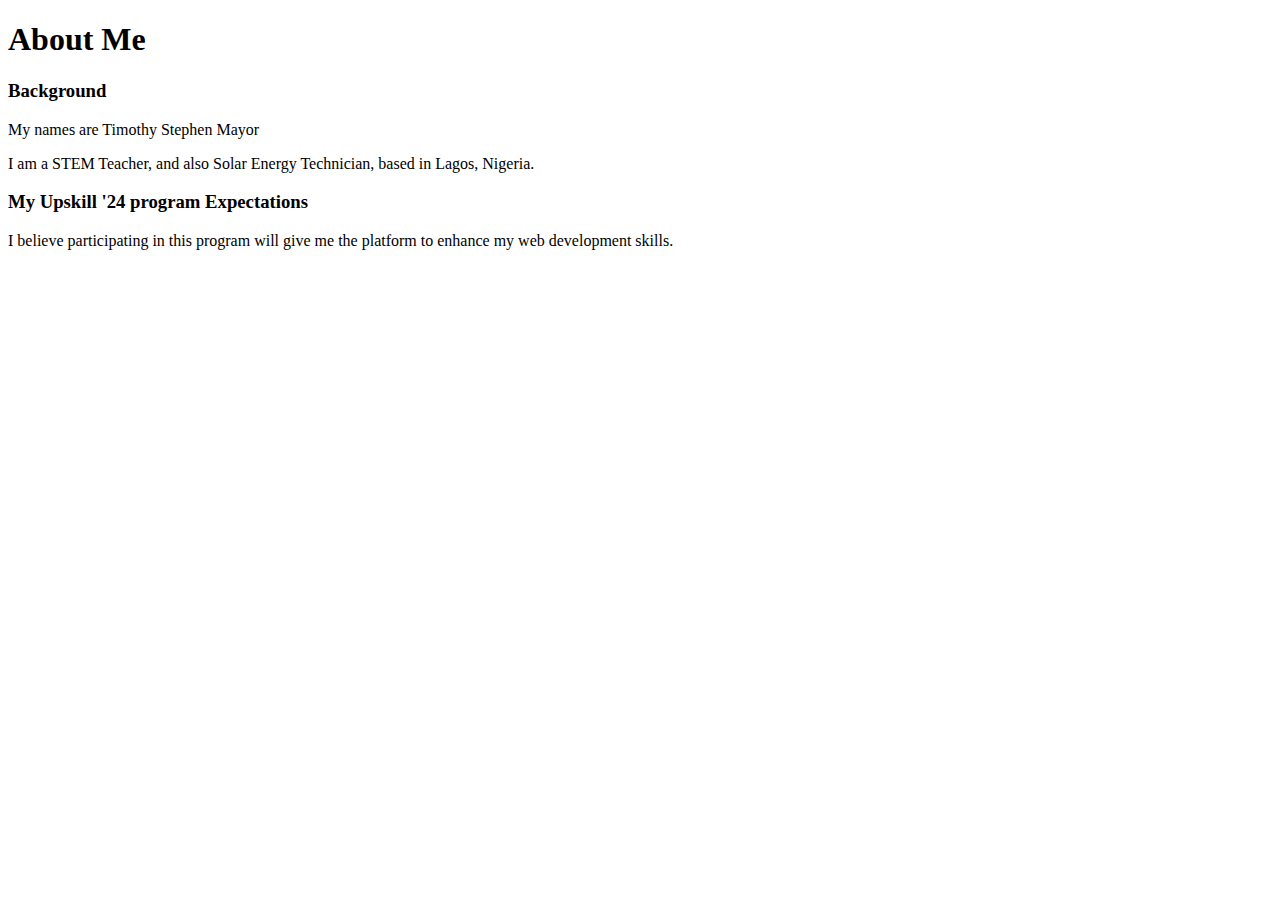
<file: task-1/index.html>
<!DOCTYPE html>
<html lang="en">
<head>
    <meta charset="UTF-8">
    <meta name="viewport" content="width=device-width, initial-scale=1.0">
    <title>ME</title>
</head>
<body>
    <h1>About Me</h1>
        
    <h3>Background</h3>
        <p>
            My names are Timothy Stephen Mayor
        </p>
        <p>
            I am a STEM Teacher, and also Solar Energy Technician,  
            based in Lagos, Nigeria.
        </p>
    <h3>My Upskill '24 program Expectations</h3>
        <p>
            I believe participating in this program will give me 
            the platform to enhance my web development skills.
        </p>
    
</body>
</html>
</file>
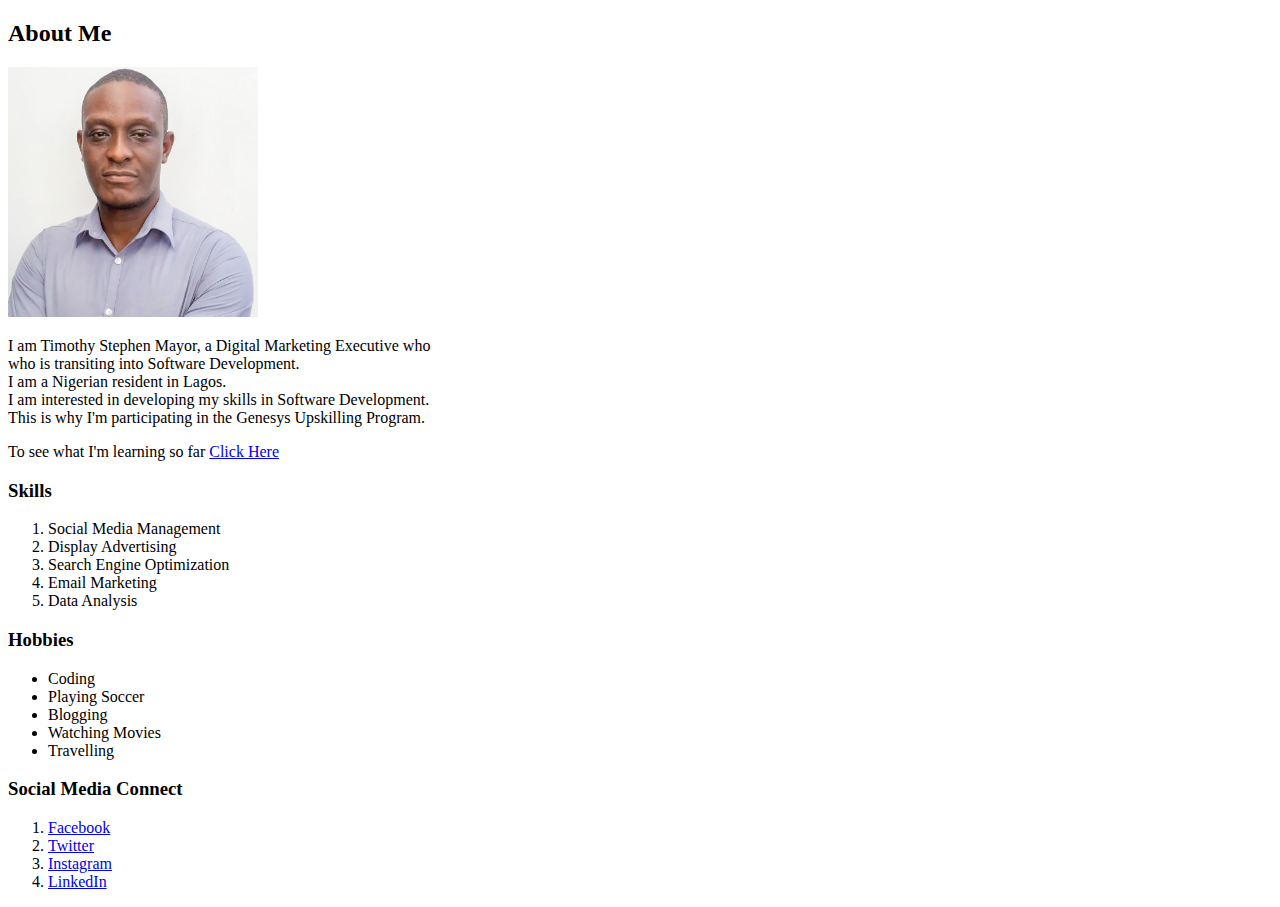
<file: task-2/index.html>
<!DOCTYPE html>
<html lang="en">
<head>
    <meta charset="UTF-8">
    <meta name="viewport" content="width=device-width, initial-scale=1.0">
    <title>Who am I?</title>
</head>
<body>
    <h2>About Me</h2>

    <img src="./timothymayor_passportphoto.png" alt="" width="250px" height="250px">
    
    <p>
        I am Timothy Stephen Mayor, a Digital Marketing Executive who </br>
        who is transiting into Software Development. </br>
        I am a Nigerian resident in Lagos. </br>
        I am interested in developing my skills in Software Development. </br>
        This is why I'm participating in the Genesys Upskilling Program. </br>      
    </p>

    <p>
        To see what I'm learning so far
        <a href="./page2.html" target="_blank">Click Here</a>
    </p>

    <h3>Skills</h3>
        <ol>
            <li>Social Media Management</li>
            <li>Display Advertising</li>
            <li>Search Engine Optimization</li>
            <li>Email Marketing</li>
            <li>Data Analysis</li>
        </ol>
    <h3>Hobbies</h3>
        <ul>
            <li>Coding</li>
            <li>Playing Soccer</li>
            <li>Blogging</li>
            <li>Watching Movies</li>
            <li>Travelling</li>
        </ul>
    <h3>Social Media Connect</h3>
    <ol>
        <li><a href="https://web.facebook.com/timothymayor24" target="_blank">Facebook</a></li>
        <li><a href="https://twitter.com/timothymayor24" target="_blank">Twitter</a></li>
        <li><a href="https://www.instagram.com/tmayor2022/" target="_blank">Instagram</a></li>
        <li><a href="https://www.linkedin.com/in/timothymayor/" target="_blank">LinkedIn</a></li>
    </ol>

</body>
</html>
</file>
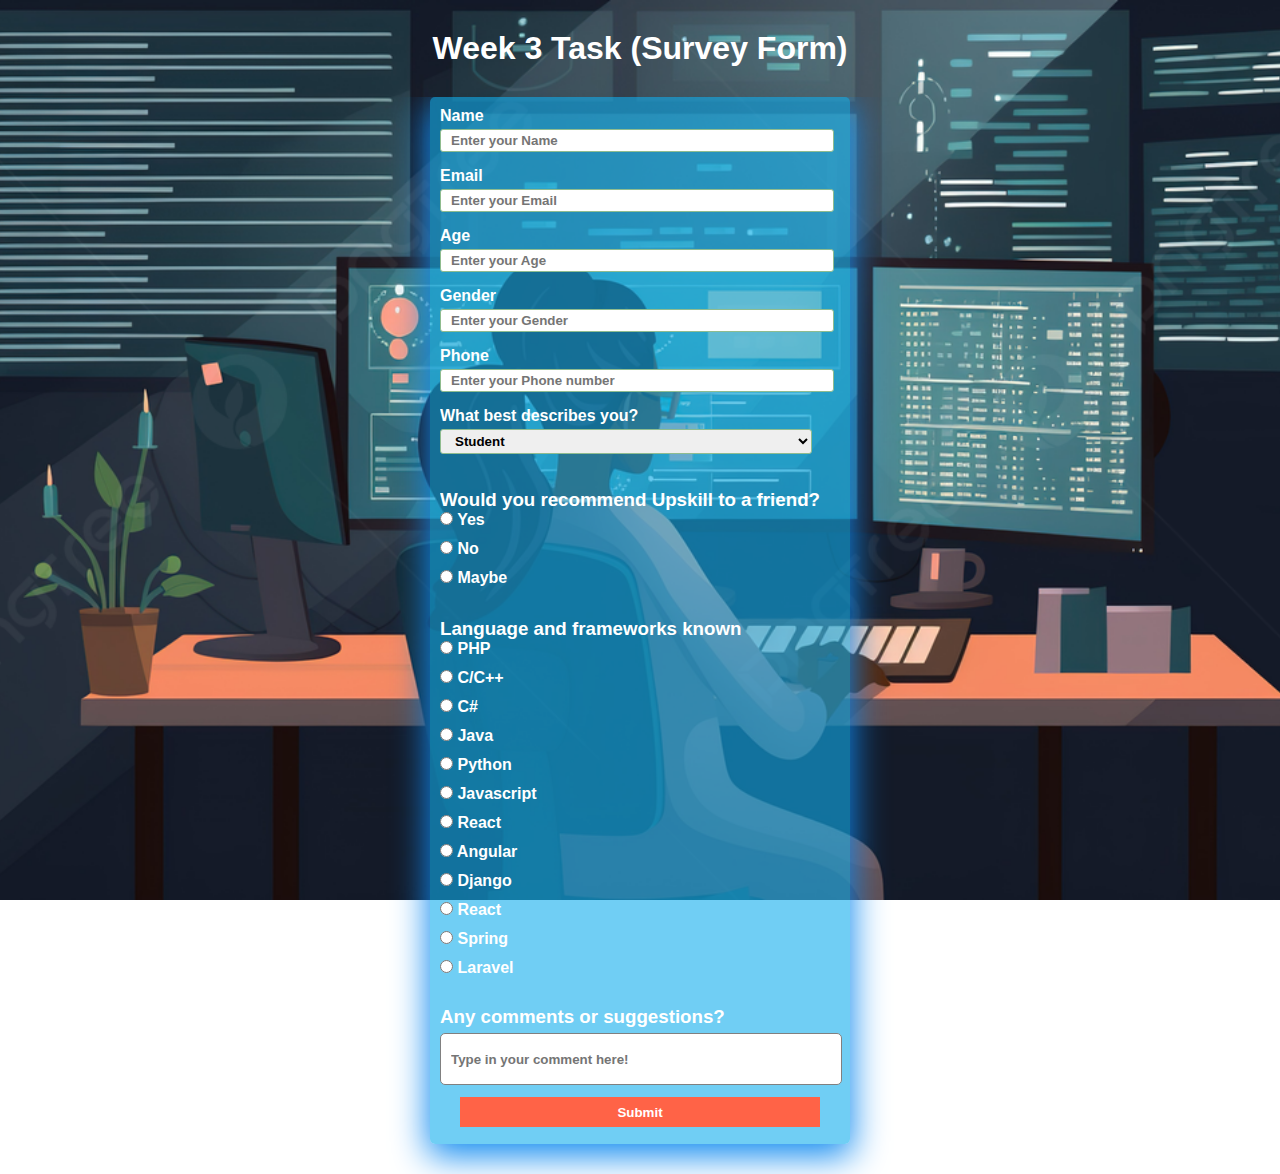
<file: task-3/index.html>
<!DOCTYPE html>
<html lang="en">
<head>
  <meta charset="UTF-8">
  <meta name="viewport" content="width=device-width, initial-scale=1.0">
  <title>Upskil Survey Form</title>
  <link rel="stylesheet" href="style.css">
</head>
<header>
  <h1 class="header">Week 3 Task (Survey Form)</h1>
</header>
<body>
  <section>
    <div class="container">
      <form method="post" class="form">
        <label for="name">Name</label>
        <input type="email" name="name" id="name" placeholder="Enter your Name" required><br>
        <label for="name">Email</label>
        <input type="text" name="name" id="name" placeholder="Enter your Email" required><br>
        <label for="name">Age</label>
        <input type="text" name="name" id="name" placeholder="Enter your Age" required><br>
        <label for="name">Gender</label>
        <input type="text" name="name" id="name" placeholder="Enter your Gender" required><br>
        <label for="name">Phone </label>
        <input type="text" name="name" id="name" placeholder="Enter your Phone number" required><br>
        <label for="form">What best describes you?</label>
        <select name="form" id="form">
          <option value="Student">Student</option>
          <option value="Graduate">Graduate</option>
          <option value="Self Employed">Employed</option>
          <option value="Self employed">Self-Employed</option>
          <option value="Enterprenuer">Enterprenuer</option>
        </select>
      </form>

      <form class="form2">
        <h3>Would you recommend Upskill to a friend?</h3>
        <input type="radio" name="recommend" id="recommend" class="recommend">
        <label for="recommend">Yes</label><br>
        <input type="radio" name="recommend" id="recommend" class="recommend">
        <label for="recommend">No</label><br>
        <input type="radio" name="recommend" id="recommend" class="recommend">
        <label for="recommend">Maybe</label>
      </form>

      <form class="form3">
        <h3>Language and frameworks known</h3>
        <input type="radio" id="Language" class="recommend">
        <label for="recommend">PHP</label><br>

        <input type="radio" id="Language" class="recommend">
        <label for="recommend">C/C++</label><br>

        <input type="radio" id="Language" class="recommend">
        <label for="recommend">C#</label><br>

        <input type="radio" id="Language" class="recommend">
        <label for="recommend">Java</label><br>

        <input type="radio" id="Language" class="recommend">
        <label for="recommend">Python</label><br>

        <input type="radio" id="Language" class="recommend">
        <label for="recommend">Javascript</label><br>

        <input type="radio" id="Language" class="recommend">
        <label for="recommend">React</label><br>

        <input type="radio" id="Language" class="recommend">
        <label for="recommend">Angular</label><br>

        <input type="radio" id="Language" class="recommend">
        <label for="recommend">Django</label><br>

        <input type="radio" id="Language" class="recommend">
        <label for="recommend">React</label><br>
        
        <input type="radio" id="Language" class="recommend">
        <label for="recommend">Spring</label><br>

        <input type="radio" id="Language" class="recommend">
        <label for="recommend">Laravel</label><br>
      </form>
      <br />
      
      <h3>Any comments or suggestions?</h3>
      <input type="text" name="comment" id="comment" placeholder="Type in your comment here!" class="comment">

      <input type="submit" value="Submit" class="submit">
    </div>
  </section>
</body>
</html>
</file>
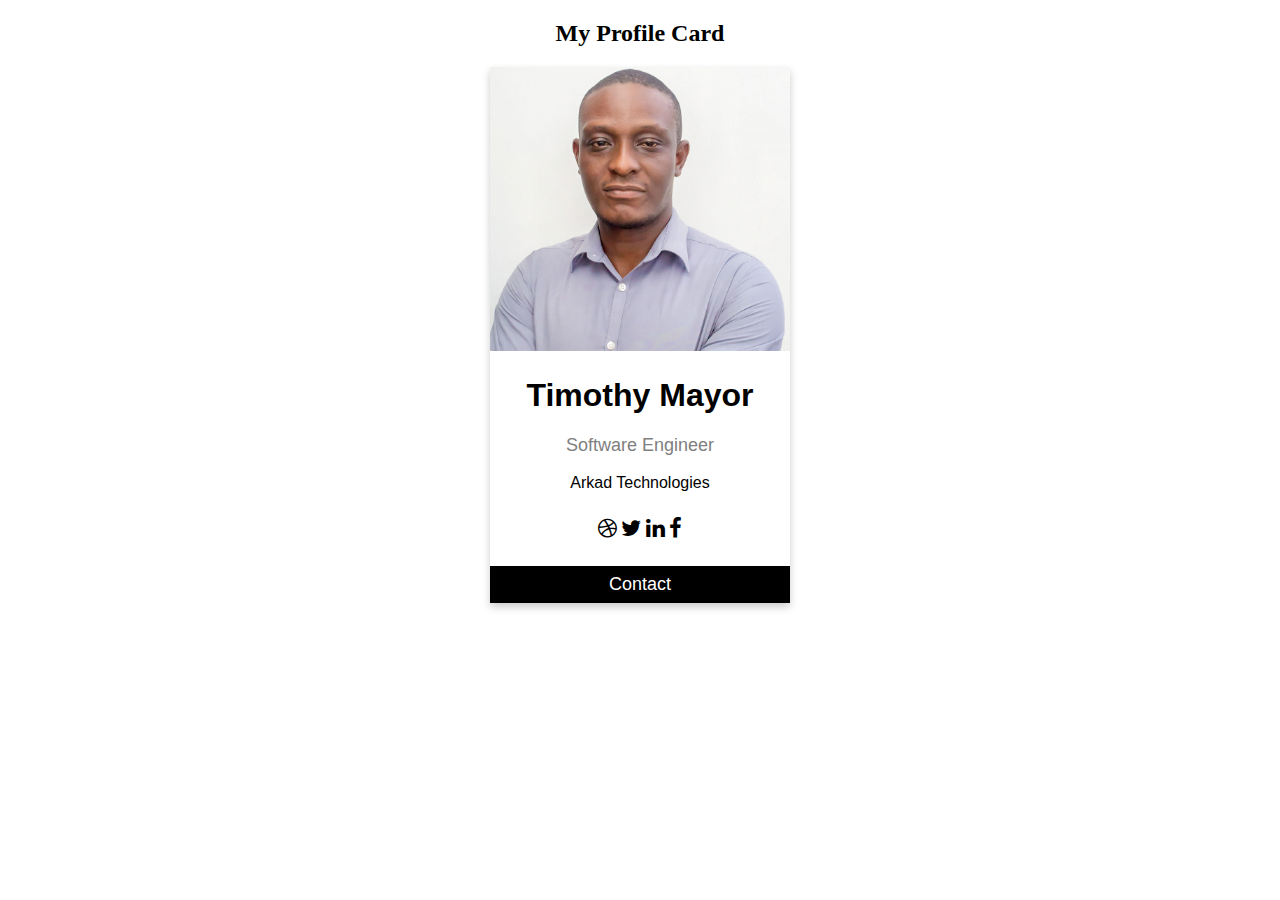
<file: task-4/index.html>
<!DOCTYPE html>
<html>
<head>
<link rel="stylesheet" href="https://cdnjs.cloudflare.com/ajax/libs/font-awesome/4.7.0/css/font-awesome.min.css">
<style>
.card {
  box-shadow: 0 4px 8px 0 rgba(0, 0, 0, 0.2);
  max-width: 300px;
  margin: auto;
  text-align: center;
  font-family: arial;
}

.title {
  color: grey;
  font-size: 18px;
}

button {
  border: none;
  outline: 0;
  display: inline-block;
  padding: 8px;
  color: white;
  background-color: #000;
  text-align: center;
  cursor: pointer;
  width: 100%;
  font-size: 18px;
}

a {
  text-decoration: none;
  font-size: 22px;
  color: black;
}

button:hover, a:hover {
  opacity: 0.7;
}
</style>
</head>
<body>

<h2 style="text-align:center">My Profile Card</h2>

<div class="card">
  <img src="myImage.png" alt="Timothy" style="width:100%">
  <h1>Timothy Mayor</h1>
  <p class="title">Software Engineer</p>
  <p>Arkad Technologies</p>
  <div style="margin: 24px 0;">
    <a href="#"><i class="fa fa-dribbble"></i></a> 
    <a href="#"><i class="fa fa-twitter"></i></a>  
    <a href="#"><i class="fa fa-linkedin"></i></a>  
    <a href="#"><i class="fa fa-facebook"></i></a> 
  </div>
  <p><button>Contact</button></p>
</div>

</body>
</html>
</file>
<file: task-3/style.css>
* {
  margin: 0;
  padding: 0;
  overflow-x: hidden;
  font-family: sans-serif;
  font-weight: bold;
  margin: auto;

}

body {
  background-image: url(female_dev.jpg);
  background-repeat: no-repeat;
  background-size: cover;
  background-attachment: fixed;
  background-position: center;
}

.header {
  text-align: center;
  margin: 30px;
}

h1 {
  color: white;
}

.container {
  border-radius: 5px;
  background: rgba(17, 174, 236, 0.6);
  width: 400px;
  height: auto;
  box-shadow: 0 10px 35px 2px rgb(15, 138, 240);
  padding: 10px;
  color: white;
  margin-bottom: 30px;
}

.form input, select {
  margin: 4px 0 15px 0;
  width: 93%;
  padding: 3px 10px;
  border: 1.6px darkseagreen solid;
  border-radius: 3px;
}

.recommend {
  margin: 0;
  padding: 0;
}

.form2 {
  margin: 20px 0;
}

.form2 input, label {
  margin-bottom: 15px;
}

.form3 input, label {
  margin-bottom: 15px;
}

.comment {
  width: 95%;
  height: 40px;
  border: 1.7px solid gray;
  border-radius: 5px;
  padding: 5px 10px;
  margin: 5px 0;
}

.submit {
  width: 90%;
  height: 30px;
  margin: 7px 20px;
  background-color: tomato;
  color: white;
  border: none;
}
</file>
